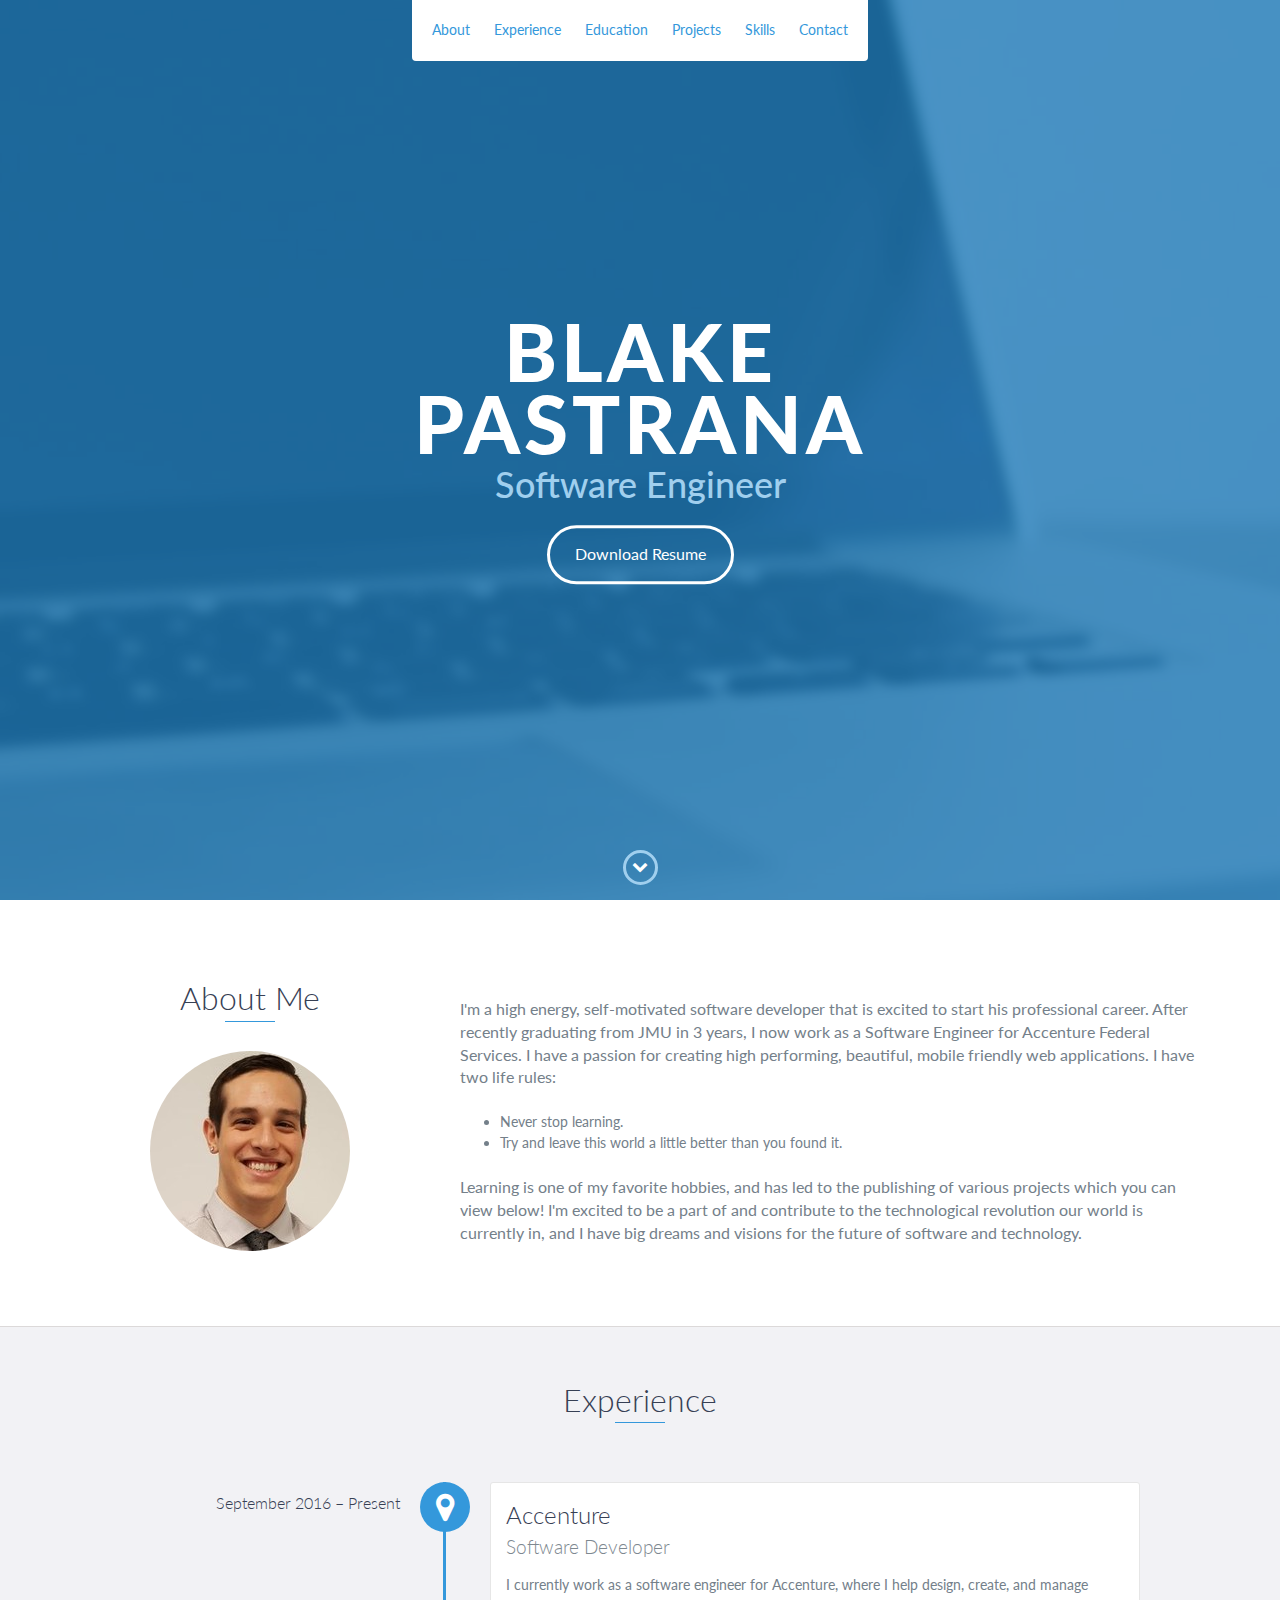
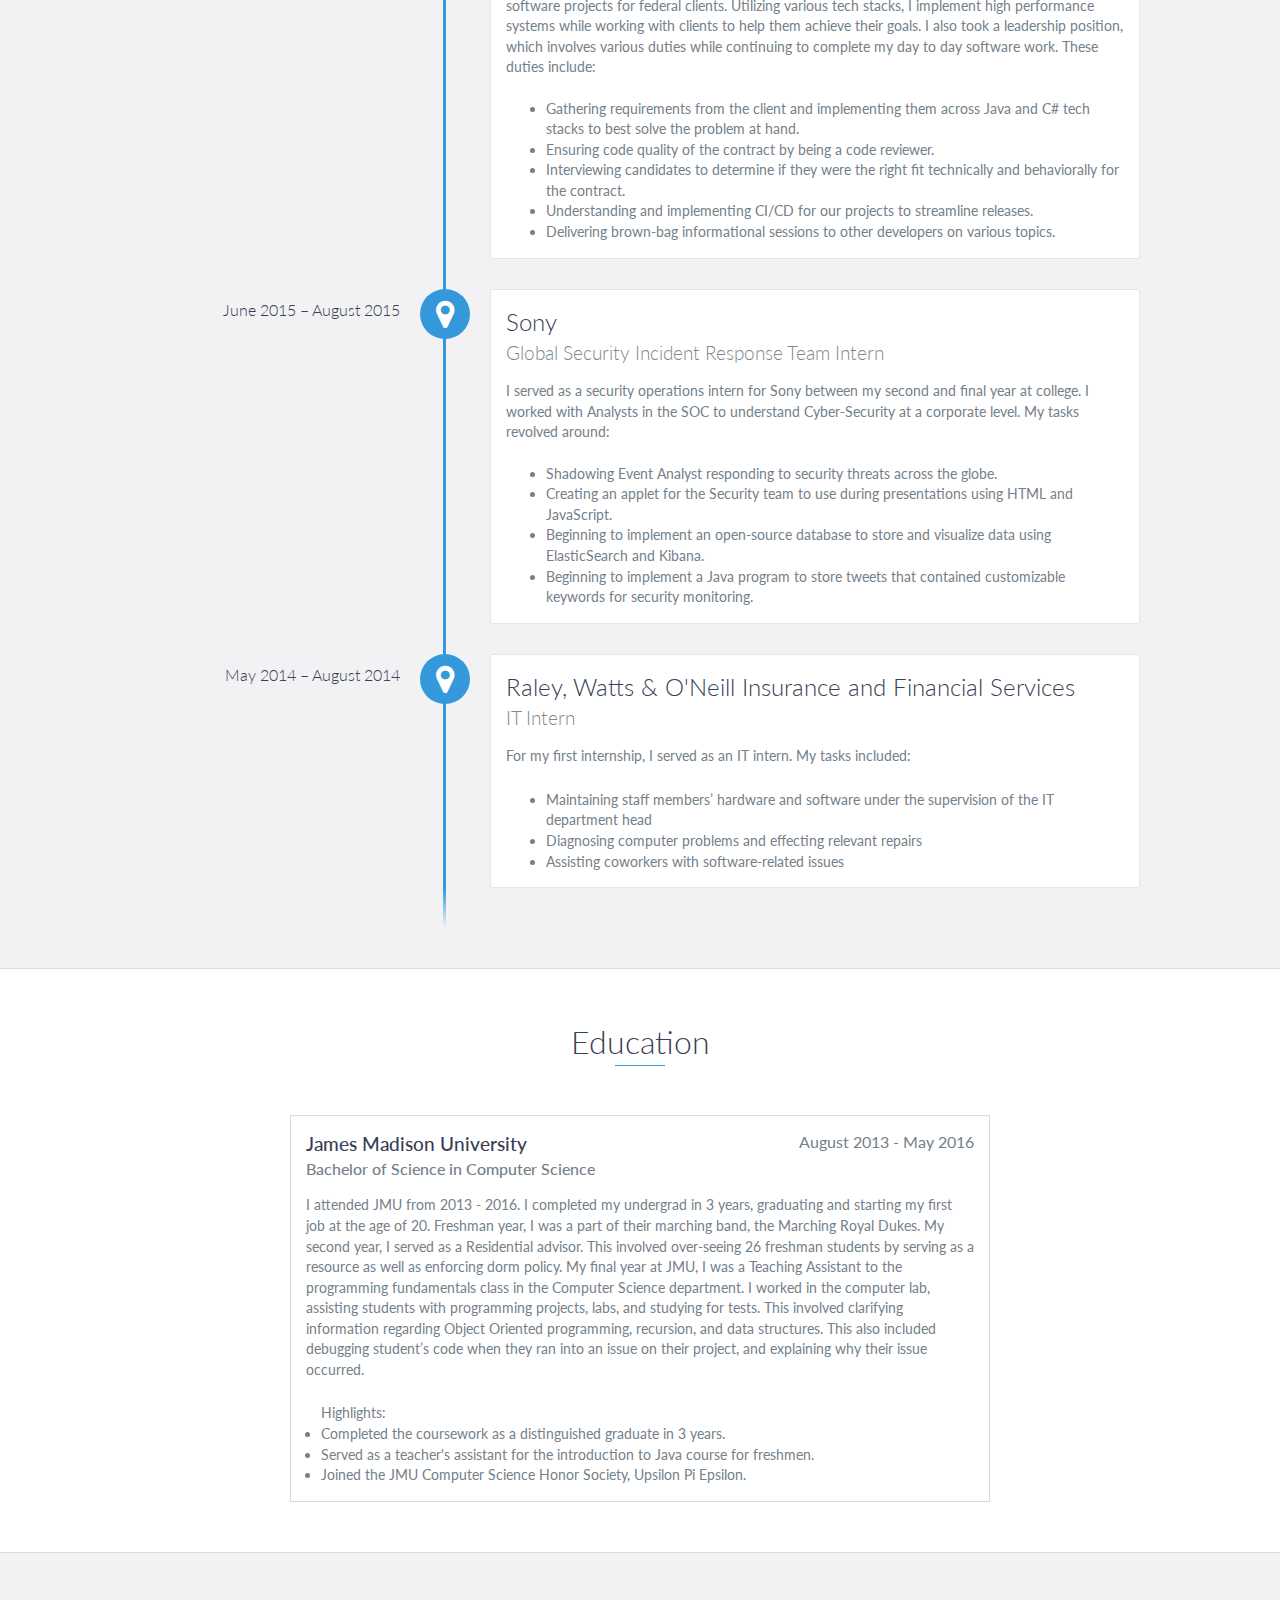
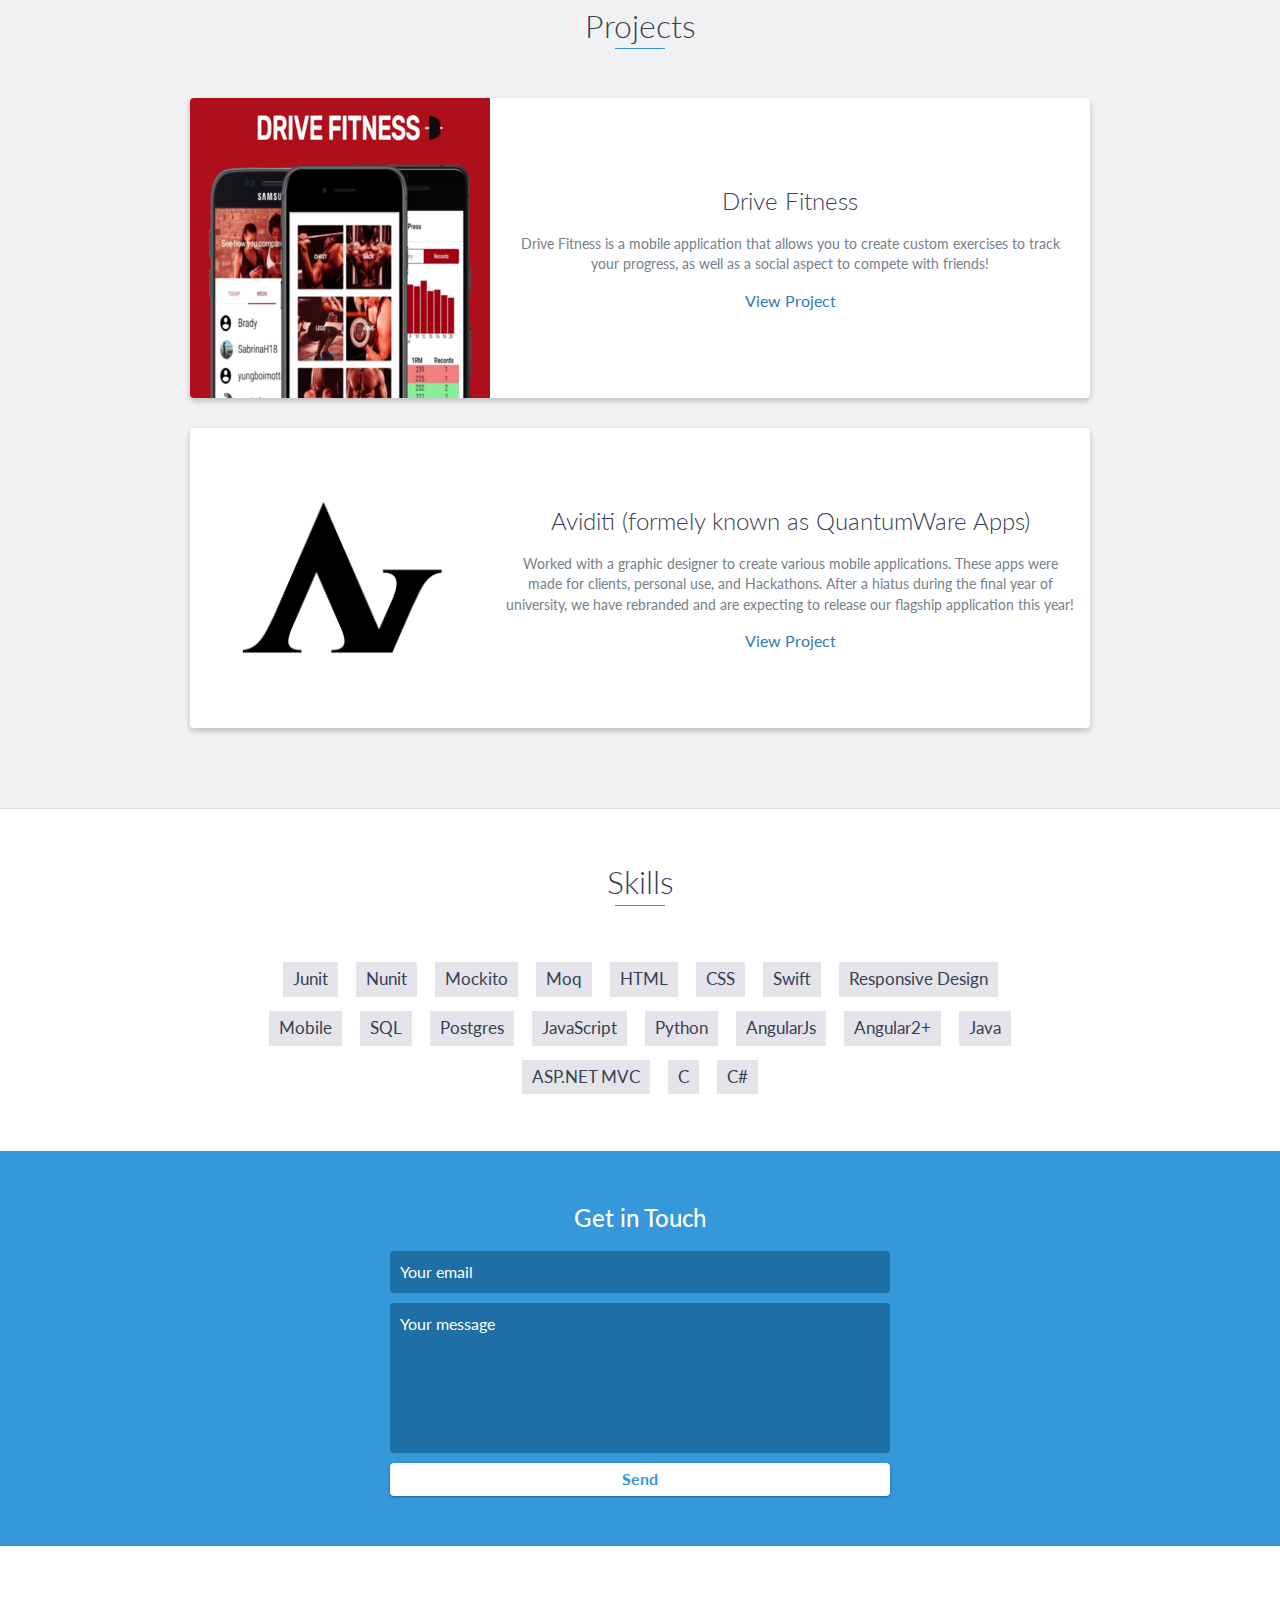
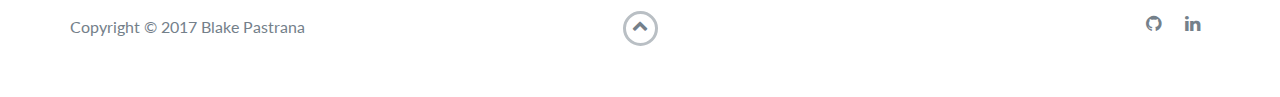
<file: index.html>
<!DOCTYPE html>
<html class="no-js" lang="en">

<head>
    <!-- Global site tag (gtag.js) - Google Analytics -->
    <script async src=""></script>
    <script>
        window.dataLayer = window.dataLayer || [];
        function gtag(){dataLayer.push(arguments);}
        gtag('js', new Date());
        gtag('config', 'UA-123994567-1');
    </script>

    <meta charset="utf-8">
    <meta http-equiv="X-UA-Compatible" content="IE=edge">
    <meta name="viewport" content="width=device-width, initial-scale=1">
    <title>Blake Pastrana</title>
    <link rel="shortcut icon" href="favicon.ico" type="image/x-icon">
    <link rel="icon" href="favicon.ico" type="image/x-icon">
    <link href="https://fonts.googleapis.com/css?family=Lato:300,400,700,900" rel="stylesheet">
    <link rel="stylesheet" href="libs/font-awesome/css/font-awesome.min.css">
    <link href="css/bootstrap.min.css" rel="stylesheet">
    <link href="css/styles.css" rel="stylesheet">
</head>

<body>
    <div id="mobile-menu-open" class="shadow-large">
        <i class="fa fa-bars" aria-hidden="true"></i>
    </div>
    <!-- End #mobile-menu-toggle -->
    <header>
        <div id="mobile-menu-close">
            <span>Close</span>
            <i class="fa fa-times" aria-hidden="true"></i>
        </div>
        <ul id="menu">
            <li>
                <a href="#about">About</a>
            </li>
            <li>
                <a href="#experience">Experience</a>
            </li>
            <li>
                <a href="#education">Education</a>
            </li>
            <li>
                <a href="#projects">Projects</a>
            </li>
            <li>
                <a href="#skills">Skills</a>
            </li>
            <li>
                <a href="#contact">Contact</a>
            </li>
        </ul>
    </header>
    <!-- End header -->

    <div id="lead">
        <div id="lead-content">
            <h1>Blake Pastrana</h1>
            <h2>Software Engineer</h2>
            <a href="Blake_Pastrana_Resume_2019.pdf" class="btn-rounded-white">Download Resume</a>
        </div>
        <!-- End #lead-content -->

        <div id="lead-overlay"></div>

        <div id="lead-down">
            <span>
                <i class="fa fa-chevron-down" aria-hidden="true"></i>
            </span>
        </div>
        <!-- End #lead-down -->
    </div>
    <!-- End #lead -->

    <div id="about">
        <div class="container">
            <div class="row">
                <div class="col-md-4">
                    <div class="row" style="text-align: center">
                        <h2 class="heading">About Me</h2>
                    </div>
                    <div class="row" style="text-align: center">
                        <img style="border-radius: 50%" src="images/profile_picture.jpeg" />
                    </div>  
                </div>
                <br>
                <div class="col-md-8">
                    <p>
                        I'm a high energy, self-motivated software developer that is excited to start his professional career. After recently graduating
                        from JMU in 3 years, I now work as a Software Engineer for Accenture Federal Services. I have a passion for creating high
                        performing, beautiful, mobile friendly web applications.
                        I have two life rules:
                    </p>
                        <br/>
                        <ul>
                            <li>Never stop learning.</li>
                            <li>Try and leave this world a little better than you
                                    found it.
                            </li>
                        </ul>  
                        <br />
                        <p>
                        Learning is one of my favorite hobbies, and has led to the publishing of various projects which you can view below!
                        I'm excited to be a part of and contribute to the technological revolution our world is currently
                        in, and I have big dreams and visions for the future of software and technology.
                    </p>
                </div>
            </div>
        </div>
    </div>
    <!-- End #about -->

    <div id="experience" class="background-alt">
        <h2 class="heading">Experience</h2>
        <div id="experience-timeline">
            <div data-date="September 2016 – Present">
                <h3>Accenture</h3>
                <h4>Software Developer</h4>
                <p>
                    I currently work as a software engineer for Accenture, where I help design, create, and manage software projects for federal clients.
                    Utilizing various tech stacks, I implement high performance systems while working with clients to help them achieve their goals.
                    I also took a leadership position, which involves various duties while continuing to complete my day to day software work. These duties include:
                    <br /> 
                    <br />
                    <ul>
                        <li>
                            Gathering requirements from the client and implementing them across Java and C# tech stacks to best solve the problem at hand.
                        </li>
                        <li>
                            Ensuring code quality of the contract by being a code reviewer.
                        </li>
                        <li>
                            Interviewing candidates to determine if they were the right fit technically and behaviorally for the contract.
                        </li>
                        <li>
                            Understanding and implementing CI/CD for our projects to streamline releases.
                        </li>
                        <li>
                            Delivering brown-bag informational sessions to other developers on various topics.
                        </li>
                    </ul>
                </p>
            </div>

            <div data-date="June 2015 – August 2015">
                <h3>Sony</h3>
                <h4>Global Security Incident Response Team Intern</h4>
                <p>
                    I served as a security operations intern for Sony between my second and final year at college. I worked with Analysts in
                    the SOC to understand Cyber-Security at a corporate level. My tasks revolved around:
                    <br />
                    <br />
                    <ul>
                        <li>
                            Shadowing Event Analyst responding to security threats across the globe.
                        </li>
                        <li>
                            Creating an applet for the Security team to use during presentations using HTML and JavaScript.
                        </li>
                        <li>
                            Beginning to implement an open-source database to store and visualize data using ElasticSearch and Kibana.
                        </li>
                        <li>
                            Beginning to implement a Java program to store tweets that contained customizable keywords for security monitoring.
                        </li>
                    </ul>
                </p>
            </div>

            <div data-date="May 2014 – August 2014">
                <h3>Raley, Watts & O'Neill Insurance and Financial Services</h3>
                <h4>IT Intern</h4>
                <p>For my first internship, I served as an IT intern. My tasks included:</p>
                <br />
                <ul>
                    <li>
                        Maintaining staff members’ hardware and software under the supervision of the IT department head
                    </li>
                    <li>
                        Diagnosing computer problems and effecting relevant repairs
                    </li>
                    <li>
                        Assisting coworkers with software-related issues
                    </li>
                </ul>
            </div>
        </div>
    </div>
    <!-- End #experience -->

    <div id="education">
        <h2 class="heading">Education</h2>
        <div class="education-block">
            <h3>James Madison University</h3>
            <span class="education-date">August 2013 - May 2016</span>
            <h4>Bachelor of Science in Computer Science</h4>
            <p>
                I attended JMU from 2013 - 2016. I completed my undergrad in 3 years, graduating and starting my first job at the age of
                20. Freshman year, I was a part of their marching band, the Marching Royal Dukes. My second year, I served
                as a Residential advisor. This involved over-seeing 26 freshman students by serving as a resource as well
                as enforcing dorm policy. My final year at JMU, I was a Teaching Assistant to the programming fundamentals
                class in the Computer Science department. I worked in the computer lab, assisting students with programming
                projects, labs, and studying for tests. This involved clarifying information regarding Object Oriented programming,
                recursion, and data structures. This also included debugging student’s code when they ran into an issue on
                their project, and explaining why their issue occurred.
            </p>
            <br />
            <p> &emsp; Highlights:</p>
            <ul>
                <li>
                    Completed the coursework as a distinguished graduate in 3 years.
                </li>
                <li>
                    Served as a teacher's assistant for the introduction to Java course for freshmen.
                </li>
                <li>
                    Joined the JMU Computer Science Honor Society, Upsilon Pi Epsilon.
                </li>
            </ul>
        </div>
        <!-- End .education-block -->
    </div>
    <!-- End #education -->

    <div id="projects" class="background-alt">
        <h2 class="heading">Projects</h2>
        <div class="container">
            <div class="row">
                <div class="project shadow-large">
                    <div class="project-image">
                        <img src="images/drive_screenshot.png" />
                    </div>
                    <!-- End .project-image -->
                    <div class="project-info">
                        <h3>Drive Fitness</h3>
                        <p>
                            Drive Fitness is a mobile application that allows you to create custom exercises to track your progress, as well as a social
                            aspect to compete with friends!
                        </p>
                        <a href="https://drivetruegains.com/">View Project</a>
                    </div>
                    <!-- End .project-info -->
                </div>
                <!-- End .project -->

                <div class="project shadow-large">
                    <div class="project-image">
                        <img style="width: 300px; height: 300px;" src="images/image.png" />
                    </div>
                    <!-- End .project-image -->
                    <div class="project-info">
                        <h3>Aviditi (formely known as QuantumWare Apps)</h3>
                        <p>
                            Worked with a graphic designer to create various mobile applications. These apps were made for clients, personal use, and Hackathons. 
                            After a hiatus during the final year of university, we have rebranded and are expecting to release our flagship application this year!
                        </p>
                        <a href="QWAppsPortfoliowtext.pdf">View Project</a>
                    </div>
                    <!-- End .project-info -->
                </div>
                <!-- End .project -->
            </div>
        </div>
    </div>
    <!-- End #projects -->

    <div id="skills">
        <h2 class="heading">Skills</h2>
        <ul>
            <li>Junit</li>
            <li>Nunit</li>
            <li>Mockito</li>
            <li>Moq</li>
            <li>HTML</li>
            <li>CSS</li>
            <li>Swift</li>
            <li>Responsive Design</li>
            <li>Mobile</li>
            <li>SQL</li>
            <li>Postgres</li>
            <li>JavaScript</li>
            <li>Python</li>
            <li>AngularJs</li>
            <li>Angular2+</li>
            <li>Java</li>
            <li>ASP.NET MVC</li>
            <li>C</li>
            <li>C#</li>
        </ul>
    </div>
    <!-- End #skills -->

    <div id="contact">
        <h2>Get in Touch</h2>
        <div id="contact-form">
            <form method="POST" action="https://formspree.io/bemabe95@gmail.com">
                <input type="hidden" name="_subject" value="Contact request from personal website" />
                <input type="email" name="_replyto" placeholder="Your email" required>
                <textarea name="message" placeholder="Your message" required></textarea>
                <button type="submit">Send</button>
            </form>
        </div>
        <!-- End #contact-form -->
    </div>
    <!-- End #contact -->

    <footer>
        <div class="container">
            <div class="row">
                <div class="col-sm-5 copyright">
                    <p>
                        Copyright &copy; 2017 Blake Pastrana
                    </p>
                </div>
                <div class="col-sm-2 top">
                    <span id="to-top">
                        <i class="fa fa-chevron-up" aria-hidden="true"></i>
                    </span>
                </div>
                <div class="col-sm-5 social">
                    <ul>
                        <li>
                            <a href="https://github.com/blakepastra" target="_blank">
                                <i class="fa fa-github" aria-hidden="true"></i>
                            </a>
                        </li>
                        <li>
                            <a href="https://www.linkedin.com/in/blake-pastrana-33122610a/" target="_blank">
                                <i class="fa fa-linkedin" aria-hidden="true"></i>
                            </a>
                        </li>
                    </ul>
                </div>
            </div>
        </div>
    </footer>
    <!-- End footer -->

    <script src="https://ajax.googleapis.com/ajax/libs/jquery/1.12.4/jquery.min.js"></script>
    <script src="js/scripts.min.js"></script>
</body>

</html>
</file>
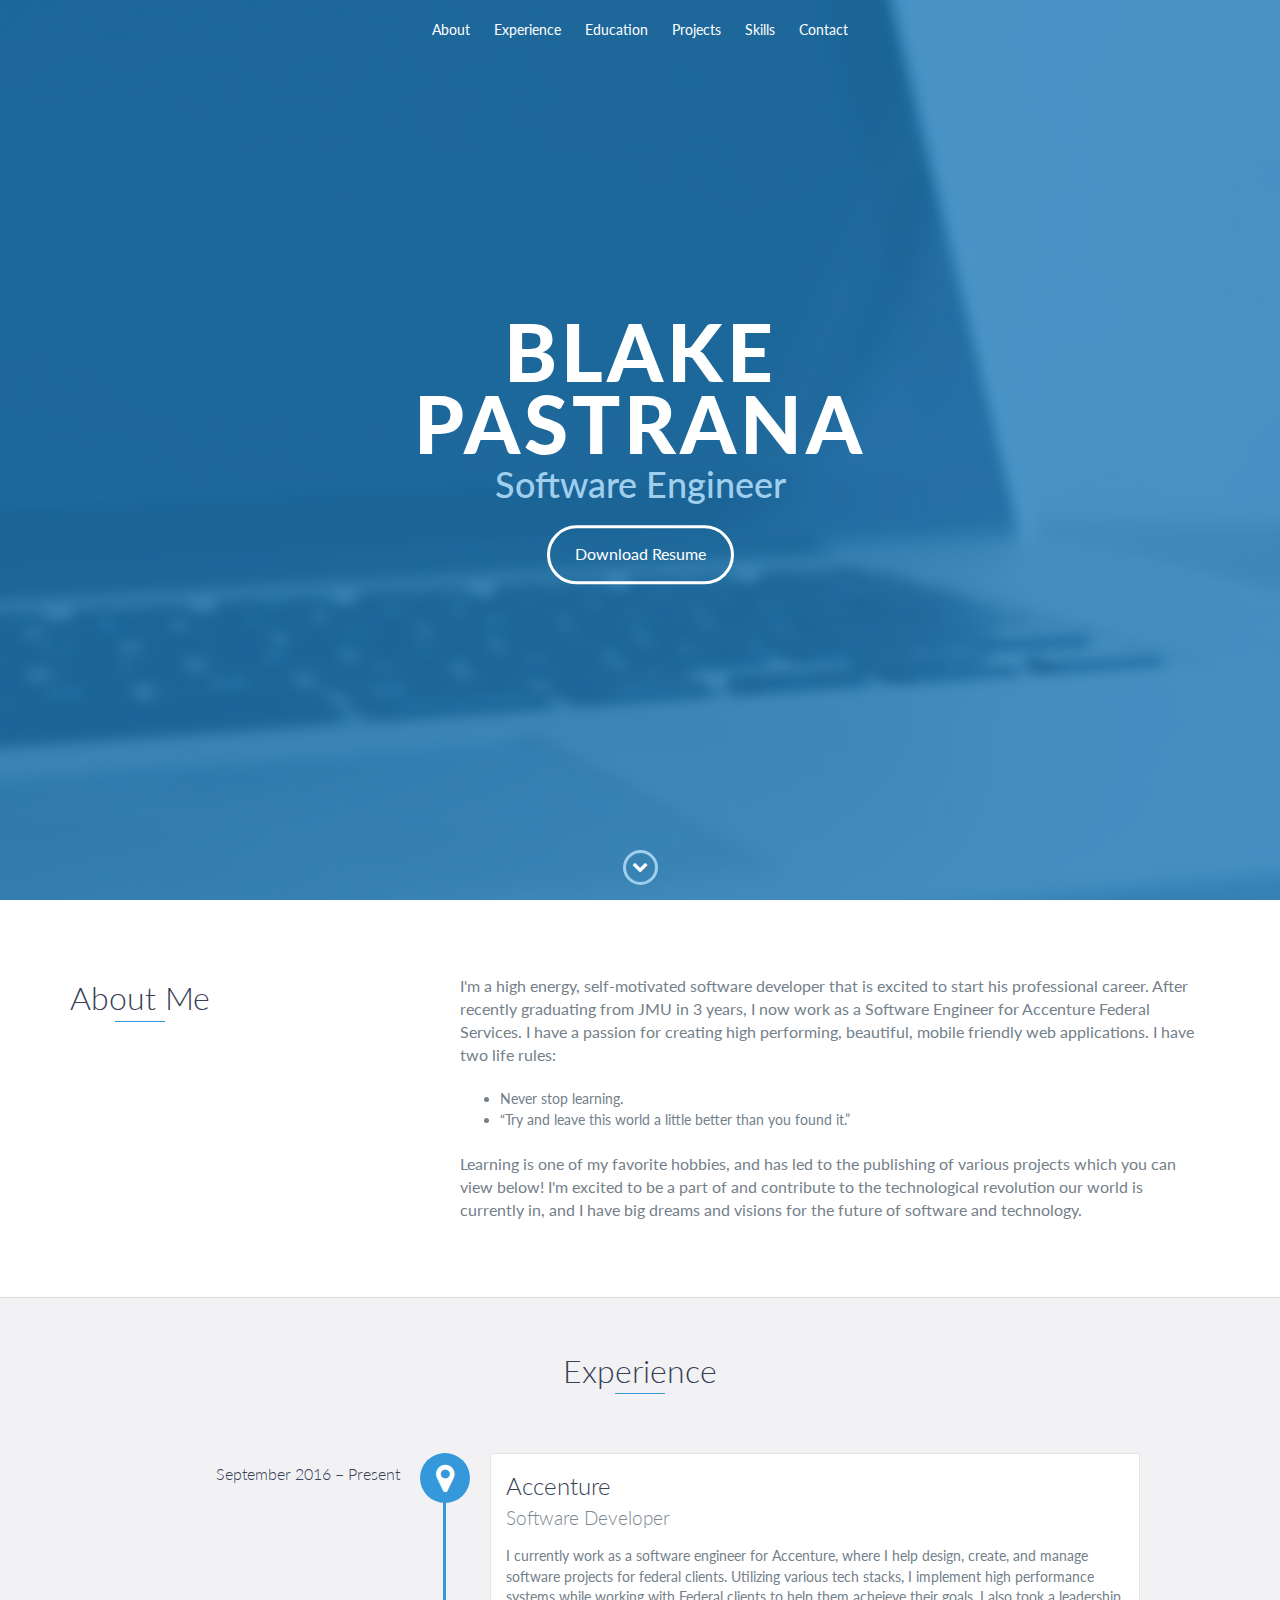
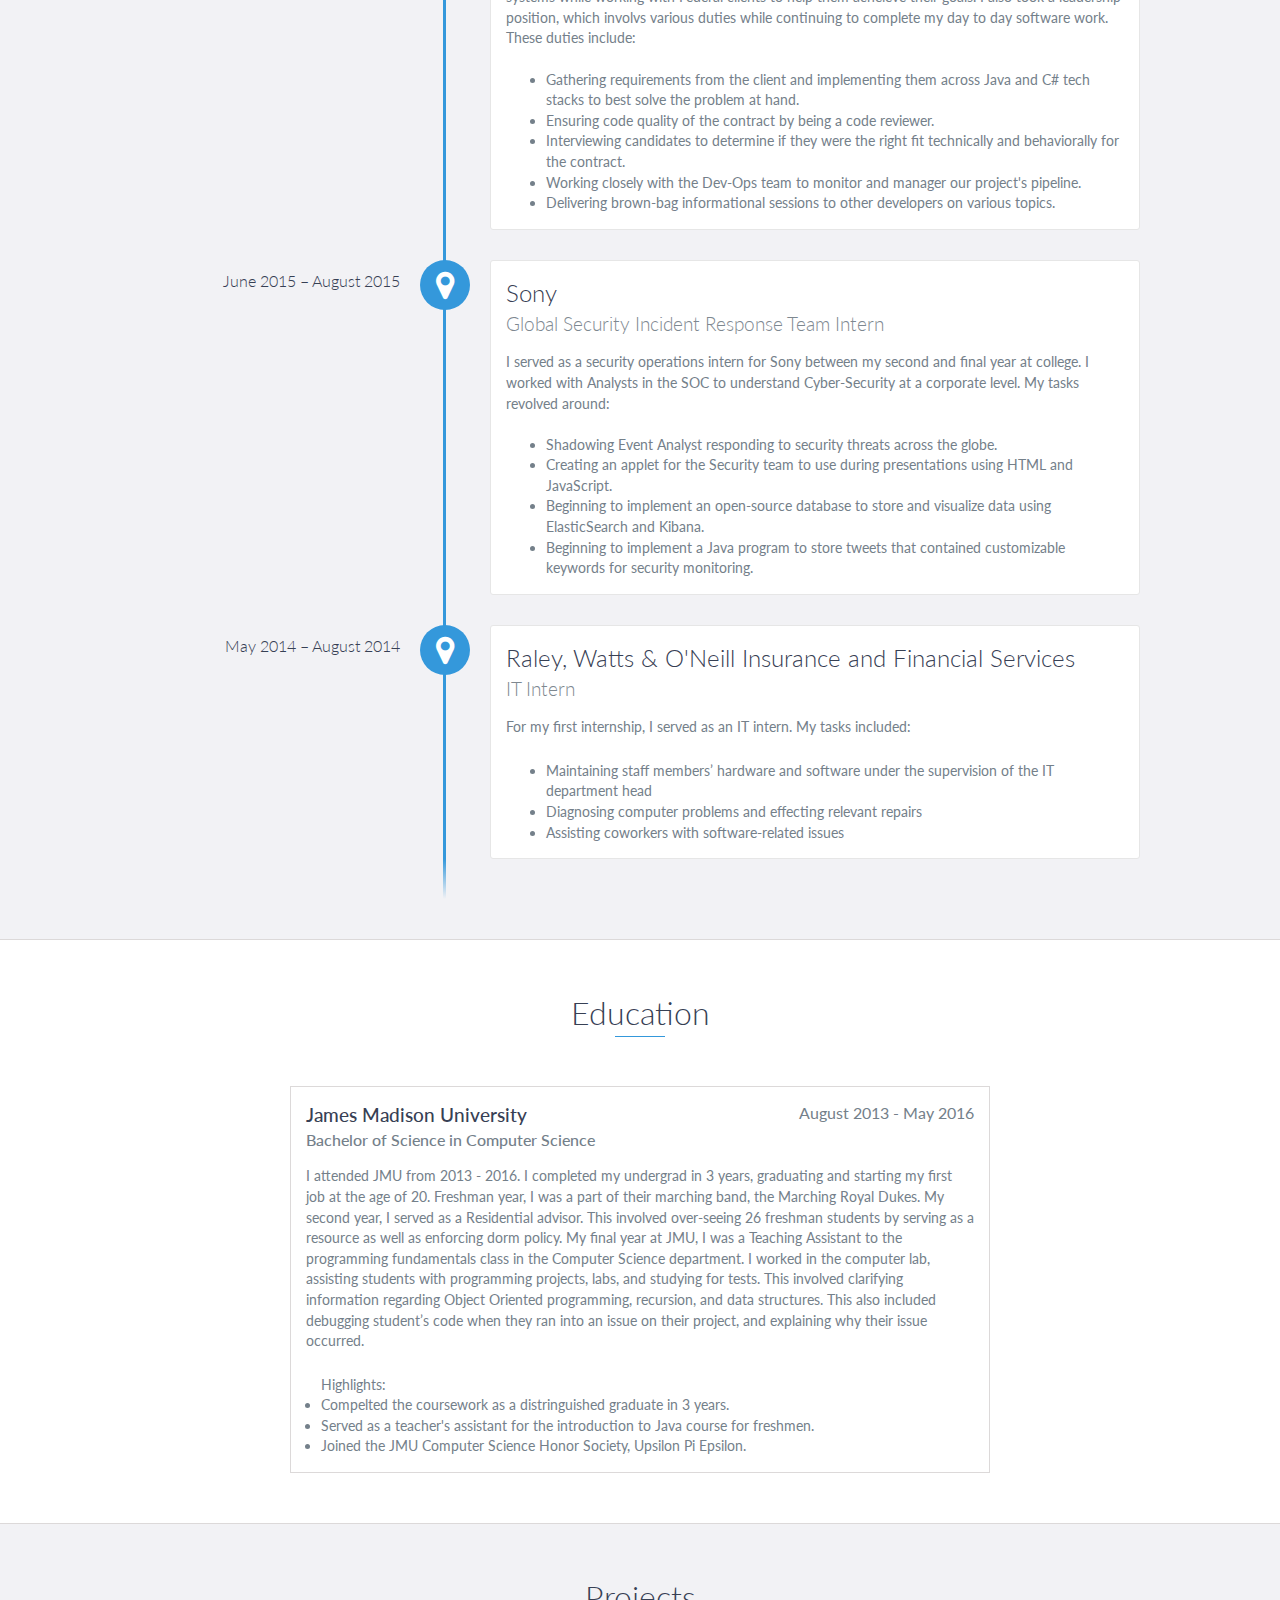
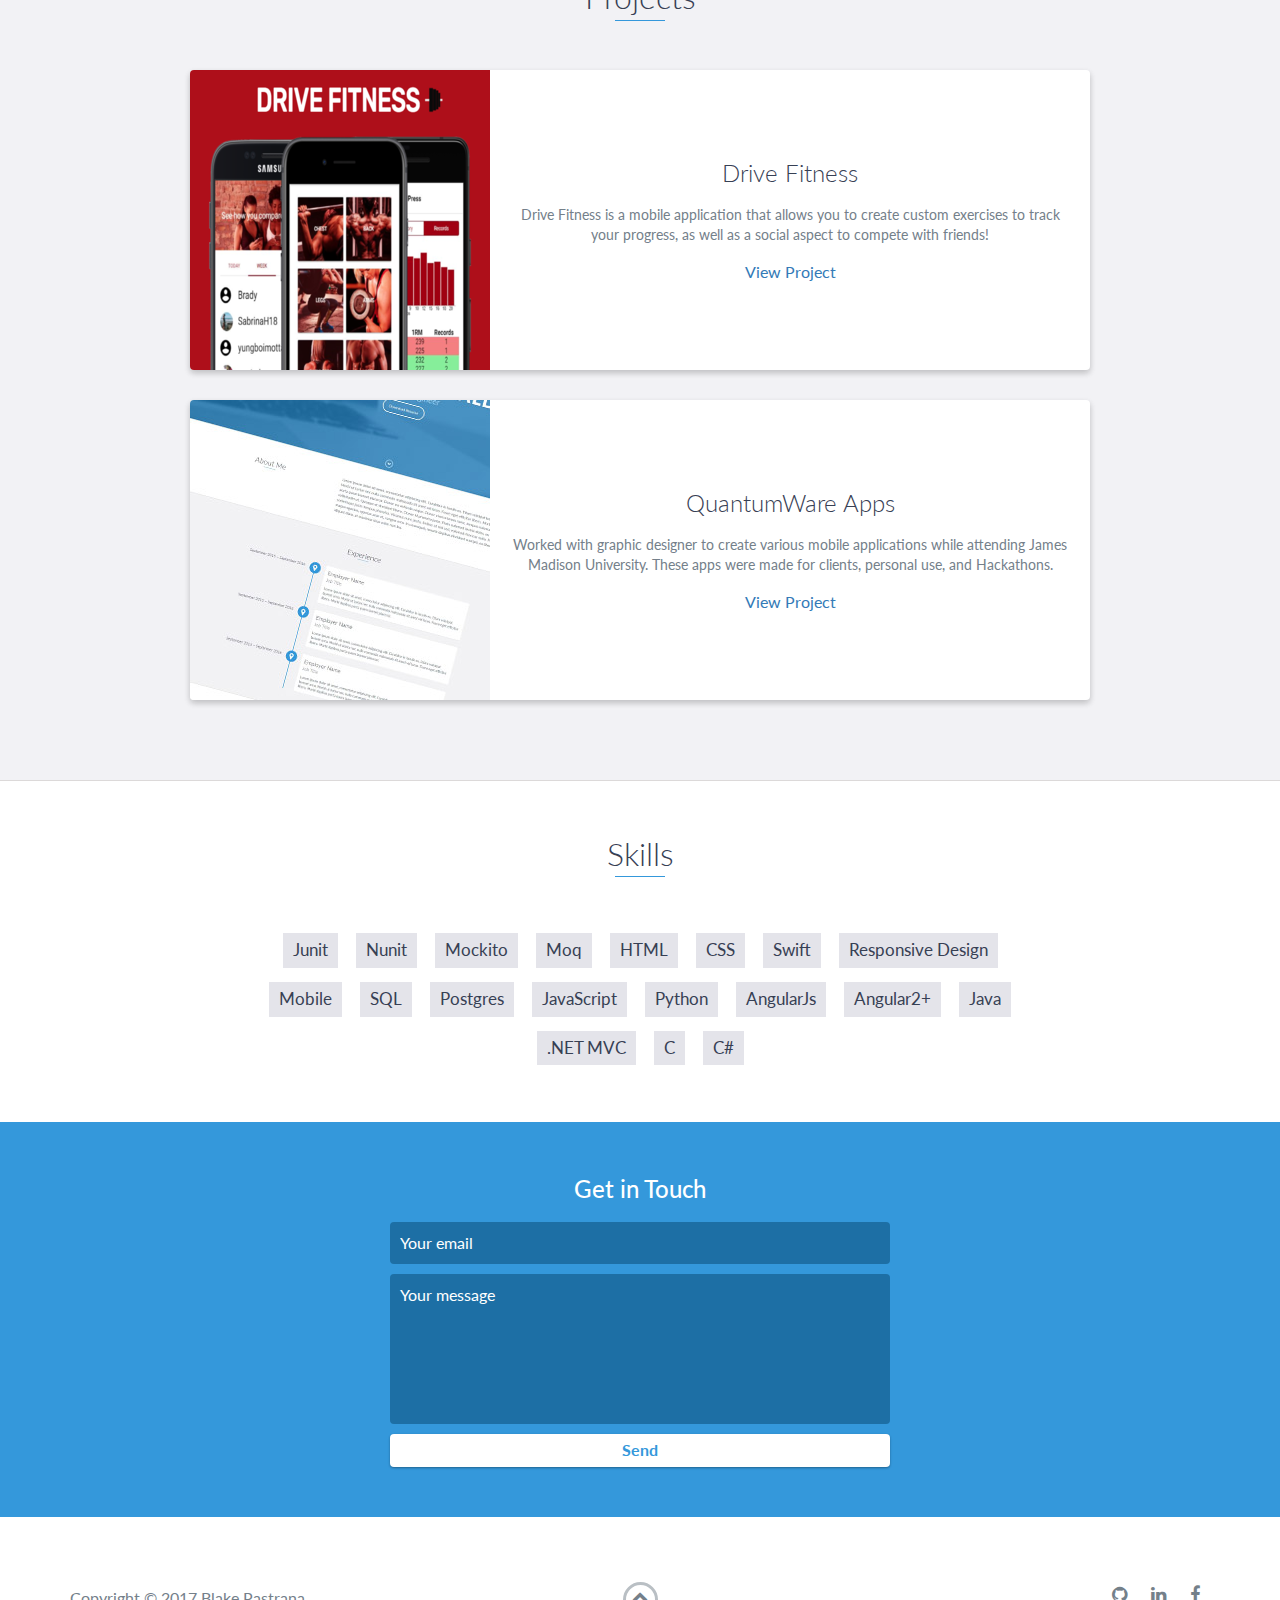
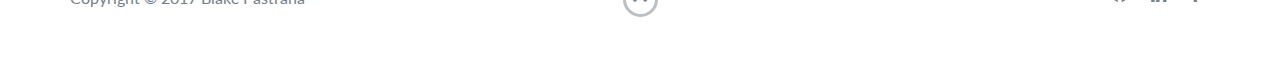
<file: public/index.html>
<!DOCTYPE html>
<html class="no-js" lang="en">

<head>
    <meta charset="utf-8">
    <meta http-equiv="X-UA-Compatible" content="IE=edge">
    <meta name="viewport" content="width=device-width, initial-scale=1">
    <title>Blake Pastrana</title>
    <link rel="shortcut icon" href="favicon.ico" type="image/x-icon">
    <link rel="icon" href="favicon.ico" type="image/x-icon">
    <link href="https://fonts.googleapis.com/css?family=Lato:300,400,700,900" rel="stylesheet">
    <link rel="stylesheet" href="libs/font-awesome/css/font-awesome.min.css">
    <link href="css/bootstrap.min.css" rel="stylesheet">
    <link href="css/styles.css" rel="stylesheet">
</head>

<body>
    <div id="mobile-menu-open" class="shadow-large">
        <i class="fa fa-bars" aria-hidden="true"></i>
    </div>
    <!-- End #mobile-menu-toggle -->
    <header>
        <div id="mobile-menu-close">
            <span>Close</span>
            <i class="fa fa-times" aria-hidden="true"></i>
        </div>
        <ul id="menu">
            <li>
                <a href="#about">About</a>
            </li>
            <li>
                <a href="#experience">Experience</a>
            </li>
            <li>
                <a href="#education">Education</a>
            </li>
            <li>
                <a href="#projects">Projects</a>
            </li>
            <li>
                <a href="#skills">Skills</a>
            </li>
            <li>
                <a href="#contact">Contact</a>
            </li>
        </ul>
    </header>
    <!-- End header -->

    <div id="lead">
        <div id="lead-content">
            <h1>Blake Pastrana</h1>
            <h2>Software Engineer</h2>
            <a href="Blake_Pastrana_Resume_2018.pdf" class="btn-rounded-white">Download Resume</a>
        </div>
        <!-- End #lead-content -->

        <div id="lead-overlay"></div>

        <div id="lead-down">
            <span>
                <i class="fa fa-chevron-down" aria-hidden="true"></i>
            </span>
        </div>
        <!-- End #lead-down -->
    </div>
    <!-- End #lead -->

    <div id="about">
        <div class="container">
            <div class="row">
                <div class="col-md-4">
                    <h2 class="heading">About Me</h2>
                </div>
                <div class="col-md-8">
                    <p>
                        I'm a high energy, self-motivated software developer that is excited to start his professional career. After recently graduating
                        from JMU in 3 years, I now work as a Software Engineer for Accenture Federal Services. I have a passion for creating high
                        performing, beautiful, mobile friendly web applications.
                        I have two life rules:
                    </p>
                        <br/>
                        <ul>
                            <li>Never stop learning.</li>
                            <li>“Try and leave this world a little better than you
                                    found it.”
                            </li>
                        </ul>  
                        <br />
                        <p>
                        Learning is one of my favorite hobbies, and has led to the publishing of various projects which you can view below!
                        I'm excited to be a part of and contribute to the technological revolution our world is currently
                        in, and I have big dreams and visions for the future of software and technology.
                    </p>
                </div>
            </div>
        </div>
    </div>
    <!-- End #about -->

    <div id="experience" class="background-alt">
        <h2 class="heading">Experience</h2>
        <div id="experience-timeline">
            <div data-date="September 2016 – Present">
                <h3>Accenture</h3>
                <h4>Software Developer</h4>
                <p>
                    I currently work as a software engineer for Accenture, where I help design, create, and manage software projects for federal clients.
                    Utilizing various tech stacks, I implement high performance systems while working with Federal clients to help them acheieve their goals.
                    I also took a leadership position, which involvs various duties while continuing to complete my day to day software work. These duties include:
                    <br /> 
                    <br />
                    <ul>
                        <li>
                            Gathering requirements from the client and implementing them across Java and C# tech stacks to best solve the problem at hand.
                        </li>
                        <li>
                            Ensuring code quality of the contract by being a code reviewer.
                        </li>
                        <li>
                            Interviewing candidates to determine if they were the right fit technically and behaviorally for the contract.
                        </li>
                        <li>
                            Working closely with the Dev-Ops team to monitor and manager our project's pipeline.
                        </li>
                        <li>
                            Delivering brown-bag informational sessions to other developers on various topics.
                        </li>
                    </ul>
                </p>
            </div>

            <div data-date="June 2015 – August 2015">
                <h3>Sony</h3>
                <h4>Global Security Incident Response Team Intern</h4>
                <p>
                    I served as a security operations intern for Sony between my second and final year at college. I worked with Analysts in
                    the SOC to understand Cyber-Security at a corporate level. My tasks revolved around:
                    <br />
                    <br />
                    <ul>
                        <li>
                            Shadowing Event Analyst responding to security threats across the globe.
                        </li>
                        <li>
                            Creating an applet for the Security team to use during presentations using HTML and JavaScript.
                        </li>
                        <li>
                            Beginning to implement an open-source database to store and visualize data using ElasticSearch and Kibana.
                        </li>
                        <li>
                            Beginning to implement a Java program to store tweets that contained customizable keywords for security monitoring.
                        </li>
                    </ul>
                </p>
            </div>

            <div data-date="May 2014 – August 2014">
                <h3>Raley, Watts & O'Neill Insurance and Financial Services</h3>
                <h4>IT Intern</h4>
                <p>For my first internship, I served as an IT intern. My tasks included:</p>
                <br />
                <ul>
                    <li>
                        Maintaining staff members’ hardware and software under the supervision of the IT department head
                    </li>
                    <li>
                        Diagnosing computer problems and effecting relevant repairs
                    </li>
                    <li>
                        Assisting coworkers with software-related issues
                    </li>
                </ul>
            </div>
        </div>
    </div>
    <!-- End #experience -->

    <div id="education">
        <h2 class="heading">Education</h2>
        <div class="education-block">
            <h3>James Madison University</h3>
            <span class="education-date">August 2013 - May 2016</span>
            <h4>Bachelor of Science in Computer Science</h4>
            <p>
                I attended JMU from 2013 - 2016. I completed my undergrad in 3 years, graduating and starting my first job at the age of
                20. Freshman year, I was a part of their marching band, the Marching Royal Dukes. My second year, I served
                as a Residential advisor. This involved over-seeing 26 freshman students by serving as a resource as well
                as enforcing dorm policy. My final year at JMU, I was a Teaching Assistant to the programming fundamentals
                class in the Computer Science department. I worked in the computer lab, assisting students with programming
                projects, labs, and studying for tests. This involved clarifying information regarding Object Oriented programming,
                recursion, and data structures. This also included debugging student’s code when they ran into an issue on
                their project, and explaining why their issue occurred.
            </p>
            <br />
            <p> &emsp; Highlights:</p>
            <ul>
                <li>
                    Compelted the coursework as a distringuished graduate in 3 years.
                </li>
                <li>
                    Served as a teacher's assistant for the introduction to Java course for freshmen.
                </li>
                <li>
                    Joined the JMU Computer Science Honor Society, Upsilon Pi Epsilon.
                </li>
            </ul>
        </div>
        <!-- End .education-block -->
    </div>
    <!-- End #education -->

    <div id="projects" class="background-alt">
        <h2 class="heading">Projects</h2>
        <div class="container">
            <div class="row">
                <div class="project shadow-large">
                    <div class="project-image">
                        <img src="images/drive_screenshot.png" />
                    </div>
                    <!-- End .project-image -->
                    <div class="project-info">
                        <h3>Drive Fitness</h3>
                        <p>
                            Drive Fitness is a mobile application that allows you to create custom exercises to track your progress, as well as a social
                            aspect to compete with friends!
                        </p>
                        <a href="https://drivetruegains.com/">View Project</a>
                    </div>
                    <!-- End .project-info -->
                </div>
                <!-- End .project -->

                <div class="project shadow-large">
                    <div class="project-image">
                        <img src="images/project.jpg" />
                    </div>
                    <!-- End .project-image -->
                    <div class="project-info">
                        <h3>QuantumWare Apps</h3>
                        <p>
                            Worked with graphic designer to create various mobile applications while attending James Madison University. These apps were made for clients, personal use, and Hackathons.
                        </p>
                        <a href="QWAppsPortfoliowtext.pdf">View Project</a>
                    </div>
                    <!-- End .project-info -->
                </div>
                <!-- End .project -->
            </div>
        </div>
    </div>
    <!-- End #projects -->

    <div id="skills">
        <h2 class="heading">Skills</h2>
        <ul>
            <li>Junit</li>
            <li>Nunit</li>
            <li>Mockito</li>
            <li>Moq</li>
            <li>HTML</li>
            <li>CSS</li>
            <li>Swift</li>
            <li>Responsive Design</li>
            <li>Mobile</li>
            <li>SQL</li>
            <li>Postgres</li>
            <li>JavaScript</li>
            <li>Python</li>
            <li>AngularJs</li>
            <li>Angular2+</li>
            <li>Java</li>
            <li>.NET MVC</li>
            <li>C</li>
            <li>C#</li>
        </ul>
    </div>
    <!-- End #skills -->

    <div id="contact">
        <h2>Get in Touch</h2>
        <div id="contact-form">
            <form method="POST" action="https://formspree.io/bemabe95@gmail.com">
                <input type="hidden" name="_subject" value="Contact request from personal website" />
                <input type="email" name="_replyto" placeholder="Your email" required>
                <textarea name="message" placeholder="Your message" required></textarea>
                <button type="submit">Send</button>
            </form>
        </div>
        <!-- End #contact-form -->
    </div>
    <!-- End #contact -->

    <footer>
        <div class="container">
            <div class="row">
                <div class="col-sm-5 copyright">
                    <p>
                        Copyright &copy; 2017 Blake Pastrana
                    </p>
                </div>
                <div class="col-sm-2 top">
                    <span id="to-top">
                        <i class="fa fa-chevron-up" aria-hidden="true"></i>
                    </span>
                </div>
                <div class="col-sm-5 social">
                    <ul>
                        <li>
                            <a href="https://github.com/blakepastra" target="_blank">
                                <i class="fa fa-github" aria-hidden="true"></i>
                            </a>
                        </li>
                        <li>
                            <a href="https://www.linkedin.com/in/blake-pastrana-33122610a/" target="_blank">
                                <i class="fa fa-linkedin" aria-hidden="true"></i>
                            </a>
                        </li>
                        <li>
                            <a href="https://www.facebook.com/blake.mabe?ref=bookmarks" target="_blank">
                                <i class="fa fa-facebook" aria-hidden="true"></i>
                            </a>
                        </li>
                    </ul>
                </div>
            </div>
        </div>
    </footer>
    <!-- End footer -->

    <script src="https://ajax.googleapis.com/ajax/libs/jquery/1.12.4/jquery.min.js"></script>
    <script src="js/scripts.min.js"></script>
</body>

</html>
</file>
<file: css/styles.css>
/*!
    Title: Dev Portfolio Template
    Version: 1.2.1
    Last Change: 08/28/2017
    Author: Ryan Fitzgerald
    Repo: https://github.com/RyanFitzgerald/devportfolio-template
    Issues: https://github.com/RyanFitzgerald/devportfolio-template/issues

    Description: This file contains all the styles associated with the page
    that don't come from third party libraries. This file gets compiled using
    Gulp and send to the /css folder which is then loaded on the page.
*/body{font-family:'Lato', sans-serif;font-size:16px}body.active{overflow:hidden;z-index:-1}.no-js #experience-timeline>div{background:#fff;padding:10px;margin-bottom:10px;border:1px solid #dcd9d9}.no-js #experience-timeline>div h3{font-size:1.5em;font-weight:300;color:#374054;display:inline-block;margin:0}.no-js #experience-timeline>div h4{font-size:1.2em;font-weight:300;color:#7e8890;margin:0 0 15px 0}.no-js #experience-timeline>div p{color:#74808a;font-size:0.9em;margin:0}.no-js #experience-timeline:before,.no-js #experience-timeline:after{content:none}@keyframes dropHeader{0%{transform:translateY(-100%)}100%{transform:translateY(0)}}header{position:absolute;top:0;left:0;right:0;text-align:center;z-index:10;animation-name:dropHeader;animation-iteration-count:1;animation-timing-function:ease;animation-duration:0.75s}header ul{display:inline-block;background:#fff;text-align:center;padding:10px;margin:0;border-bottom-right-radius:4px;border-bottom-left-radius:4px}header li{display:inline-block}header a{display:block;color:#3498db;padding:10px}header a:hover{color:#217dbb;text-decoration:none;background:#eee;border-radius:4px}header a:focus{color:#3498db;text-decoration:none}header.active{display:block}header.sticky{position:fixed;z-index:999}#menu.active{display:block}#mobile-menu-open{display:none;cursor:pointer;position:fixed;right:15px;top:10px;color:#3498db;font-size:1.5em;z-index:20;padding:0 7px;border-radius:4px;background:#fff}#mobile-menu-close{display:none;text-align:right;width:100%;background:#fff;font-size:1.5em;padding-right:15px;padding-top:10px;cursor:pointer;color:#3498db}#mobile-menu-close span{font-size:0.5em;text-transform:uppercase}#mobile-menu-close i{vertical-align:middle}footer{padding:50px 0}.copyright{padding-top:20px}.copyright p{margin:0;color:#74808a}.top{text-align:center}.top span{cursor:pointer;display:block;margin:15px auto 0 auto;width:35px;height:35px;border-radius:50%;border:3px solid #b9bfc4;text-align:center}.top i{color:#74808a}.social{text-align:right}.social ul{margin:5px 0 0 0;padding:0}.social li{display:inline-block;font-size:1.25em;list-style:none}.social a{display:block;color:#74808a;padding:10px}.social a:hover{color:#3498db}.btn-rounded-white{display:inline-block;color:#fff;padding:15px 25px;border:3px solid #fff;border-radius:30px;transition:.5s ease all}.btn-rounded-white:hover{color:#3498db;background:#fff;text-decoration:none}.shadow{box-shadow:0 1px 3px rgba(0,0,0,0.12),0 1px 2px rgba(0,0,0,0.24)}.shadow-large{box-shadow:0 3px 6px rgba(0,0,0,0.08),0 3px 6px rgba(0,0,0,0.15)}.heading{position:relative;display:inline-block;font-size:2em;font-weight:300;margin:0 0 30px 0}.heading:after{position:absolute;content:'';top:100%;height:1px;width:50px;left:0;right:0;margin:0 auto;background:#3498db}.background-alt{background:#f2f2f5}#lead{position:relative;height:100vh;min-height:500px;max-height:1080px;background:url(../images/lead-bg.jpg);background-size:cover;padding:15px;overflow:hidden}#lead-content{position:absolute;z-index:10;top:50%;left:50%;transform:translate(-50%, -50%);text-align:center}#lead-content h1,#lead-content h2{margin:0}#lead-content h1{color:#fff;font-weight:900;font-size:5em;text-transform:uppercase;letter-spacing:0.05em;line-height:0.9em}#lead-content h2{color:#a0cfee;font-weight:500;font-size:2.25em;margin-bottom:15px}#lead-overlay{position:absolute;height:100%;width:100%;top:0;right:0;bottom:0;left:0;background:rgba(33,125,187,0.8);z-index:1}#lead-down{position:absolute;left:0;right:0;width:100%;text-align:center;z-index:10;bottom:15px;color:#fff}#lead-down span{cursor:pointer;display:block;margin:0 auto;width:35px;height:35px;border-radius:50%;border:3px solid #a0cfee;text-align:center}#lead-down i{animation:pulsate 1.5s ease;animation-iteration-count:infinite;padding-top:5px}@keyframes pulsate{0%{transform:scale(1, 1)}50%{transform:scale(1.2, 1.2)}100%{transform:scale(1, 1)}}#about{padding:75px 15px;border-bottom:1px solid #dcd9d9}#about h2{color:#374054}#about p{color:#74808a;margin:0}#experience{padding:50px 15px;text-align:center;border-bottom:1px solid #dcd9d9}#experience h2{color:#374054}#experience-timeline{margin:30px auto 0 auto;position:relative;max-width:1000px}#experience-timeline:before{position:absolute;content:'';top:0;bottom:0;left:303px;right:auto;height:100%;width:3px;background:#3498db;z-index:0}#experience-timeline:after{position:absolute;content:'';width:3px;height:40px;background:#3498db;background:linear-gradient(to bottom, #3498db, rgba(52,152,219,0));top:100%;left:303px}.vtimeline-content{margin-left:350px;background:#fff;border:1px solid #e6e6e6;padding:15px;border-radius:3px;text-align:left}.vtimeline-content h3{font-size:1.5em;font-weight:300;color:#374054;display:inline-block;margin:0}.vtimeline-content h4{font-size:1.2em;font-weight:300;color:#7e8890;margin:0 0 15px 0}.vtimeline-content p{color:#74808a;font-size:0.9em;margin:0}.vtimeline-point{position:relative;display:block;vertical-align:top;margin-bottom:30px}.vtimeline-icon{position:relative;color:#fff;width:50px;height:50px;background:#3498db;border-radius:50%;float:left;z-index:99;margin-left:280px}.vtimeline-icon i{display:block;font-size:2em;margin-top:10px}.vtimeline-date{width:260px;text-align:right;position:absolute;left:0;top:10px;font-weight:300;color:#374054}#education{padding:50px 15px 20px 15px;border-bottom:1px solid #dcd9d9;text-align:center}#education h2{color:#374054;margin-bottom:50px}.education-block{max-width:700px;margin:0 auto 30px auto;padding:15px;border:1px solid #dcd9d9;text-align:left}.education-block h3{font-weight:500;float:left;margin:0;color:#374054}.education-block span{color:#74808a;float:right}.education-block h4{color:#74808a;clear:both;font-weight:500;margin:0 0 15px 0}.education-block p,.education-block ul{margin:0;color:#74808a;font-size:0.9em}.education-block ul{padding:0 0 0 15px}#projects{padding:50px 15px;border-bottom:1px solid #dcd9d9;text-align:center}#projects h2{color:#374054;margin-bottom:50px}.project{position:relative;max-width:900px;margin:0 auto 30px auto;overflow:hidden;background:#fff;border-radius:4px}.project-image{float:left}.project-info{position:absolute;top:50%;transform:translateY(-50%);margin-left:300px;padding:15px}.project-info h3{font-size:1.5em;font-weight:300;color:#374054;margin:0 0 15px 0}.project-info p{color:#74808a;margin:0 0 15px 0;font-size:0.9em}.no-image .project-info{position:relative;margin:0;padding:30px 15px;transform:none}#more-projects{display:none}#skills{padding:50px 15px;text-align:center}#skills h2{color:#374054;margin-bottom:50px}#skills ul{display:block;margin:0 auto;padding:0;max-width:800px}#skills li{display:inline-block;margin:7px;padding:5px 10px;color:#374054;background:#e4e4ea;list-style:none;cursor:default;font-size:1.2em}#contact{padding:50px 15px;background:#3498db;text-align:center}#contact h2{margin:0 0 15px 0;color:#fff;font-weight:500}#contact-form{max-width:500px;margin:0 auto}#contact-form input,#contact-form textarea{display:block;width:100%;padding:10px;border-radius:4px;border:none;margin-bottom:10px;background:#1d6fa5;color:#fff;transition:.5s ease all}#contact-form input::-webkit-input-placeholder,#contact-form textarea::-webkit-input-placeholder{color:#fff}#contact-form input:-moz-placeholder,#contact-form textarea:-moz-placeholder{color:#fff;opacity:1}#contact-form input::-moz-placeholder,#contact-form textarea::-moz-placeholder{color:#fff;opacity:1}#contact-form input:-ms-input-placeholder,#contact-form textarea:-ms-input-placeholder{color:#fff}#contact-form input:focus,#contact-form textarea:focus{outline:none;background:#16527a}#contact-form textarea{height:150px;resize:none}#contact-form button{display:block;width:100%;background:#fff;border-radius:4px;padding:5px 10px;border:none;color:#3498db;font-weight:700;box-shadow:0 1px 3px rgba(0,0,0,0.12),0 1px 2px rgba(0,0,0,0.24);transition:.5s ease all}#contact-form button:hover{box-shadow:0 10px 20px rgba(0,0,0,0.19),0 6px 6px rgba(0,0,0,0.23)}.optional-section{padding:50px 15px;text-align:center;border-top:1px solid #dcd9d9}.optional-section h2{color:#374054}.optional-section-block{max-width:700px;margin:0 auto 30px auto;padding:15px;border:1px solid #dcd9d9;background:#fff;text-align:left}.optional-section-block h3{font-weight:500;margin:0 0 15px 0;color:#374054}.optional-section-block h4{color:#74808a;clear:both;font-weight:500;margin:0 0 15px 0}.optional-section-block p,.optional-section-block ul{margin:0 0 15px 0;color:#74808a;font-size:0.9em}.optional-section-block ul{padding:0 0 0 15px}@media only screen and (max-width: 750px){#experience-timeline:before,#experience-timeline:after{left:23px}.vtimeline-date{width:auto;text-align:left;position:relative;margin-bottom:15px;display:block;margin-left:70px}.vtimeline-icon{margin-left:0}.vtimeline-content{margin-left:70px}}@media only screen and (max-width: 992px){#lead{height:auto;min-height:auto;max-height:auto;padding:100px 15px}#lead-content{position:relative;transform:none;left:auto;top:auto}#lead-content h1{font-size:3em}#lead-content h2{font-size:1.75em}#about{text-align:center}#about p{text-align:left}}@media only screen and (max-width: 768px){header{position:fixed;display:none;z-index:999;animation:none;bottom:0;height:100%}#mobile-menu-open,#mobile-menu-close{display:block}#menu{height:100%;overflow-y:auto;box-shadow:none;border-radius:0;width:100%}#menu li{display:block;margin-bottom:10px}#lead-content h1{font-size:2em}#lead-content h2{font-size:1.3em}#lead-content a{padding:10px 20px}#lead-down{display:none}.education-block h3,.education-block span{float:none}.project-image{display:none}.project-info{position:relative;margin:0;padding:30px 15px;top:auto;transform:none}footer{text-align:center}.social{text-align:center}}@media only screen and (max-width: 480px){#lead-content h1{font-size:1.5em}#lead-content h2{font-size:1em}#lead-content a{font-size:0.9em;padding:5px 10px}}


.vtimeline-block ul, ul{
    margin:0;
    color:#74808a;
    font-size:0.9em;
}
</file>
<file: public/css/styles.css>
/*!
    Title: Dev Portfolio Template
    Version: 1.2.1
    Last Change: 08/28/2017
    Author: Ryan Fitzgerald
    Repo: https://github.com/RyanFitzgerald/devportfolio-template
    Issues: https://github.com/RyanFitzgerald/devportfolio-template/issues

    Description: This file contains all the styles associated with the page
    that don't come from third party libraries. This file gets compiled using
    Gulp and send to the /css folder which is then loaded on the page.
*/body{font-family:'Lato', sans-serif;font-size:16px}body.active{overflow:hidden;z-index:-1}.no-js #experience-timeline>div{background:#fff;padding:10px;margin-bottom:10px;border:1px solid #dcd9d9}.no-js #experience-timeline>div h3{font-size:1.5em;font-weight:300;color:#374054;display:inline-block;margin:0}.no-js #experience-timeline>div h4{font-size:1.2em;font-weight:300;color:#7e8890;margin:0 0 15px 0}.no-js #experience-timeline>div p{color:#74808a;font-size:0.9em;margin:0}.no-js #experience-timeline:before,.no-js #experience-timeline:after{content:none}@keyframes dropHeader{0%{transform:translateY(-100%)}100%{transform:translateY(0)}}header{position:absolute;top:0;left:0;right:0;text-align:center;z-index:10;animation-name:dropHeader;animation-iteration-count:1;animation-timing-function:ease;animation-duration:0.75s}header ul{display:inline-block;text-align:center;padding:10px;margin:0;border-bottom-right-radius:4px;border-bottom-left-radius:4px}header li{display:inline-block}header a{display:block;color:white;padding:10px}header a:hover{color:#217dbb;text-decoration:none;background:#eee;border-radius:4px}header a:focus{color:#3498db;text-decoration:none}header.active{display:block}header.sticky{position:fixed;z-index:999}#menu.active{display:block}#mobile-menu-open{display:none;cursor:pointer;position:fixed;right:15px;top:10px;color:#3498db;font-size:1.5em;z-index:20;padding:0 7px;border-radius:4px;background:#fff}#mobile-menu-close{display:none;text-align:right;width:100%;background:#fff;font-size:1.5em;padding-right:15px;padding-top:10px;cursor:pointer;color:#3498db}#mobile-menu-close span{font-size:0.5em;text-transform:uppercase}#mobile-menu-close i{vertical-align:middle}footer{padding:50px 0}.copyright{padding-top:20px}.copyright p{margin:0;color:#74808a}.top{text-align:center}.top span{cursor:pointer;display:block;margin:15px auto 0 auto;width:35px;height:35px;border-radius:50%;border:3px solid #b9bfc4;text-align:center}.top i{color:#74808a}.social{text-align:right}.social ul{margin:5px 0 0 0;padding:0}.social li{display:inline-block;font-size:1.25em;list-style:none}.social a{display:block;color:#74808a;padding:10px}.social a:hover{color:#3498db}.btn-rounded-white{display:inline-block;color:#fff;padding:15px 25px;border:3px solid #fff;border-radius:30px;transition:.5s ease all}.btn-rounded-white:hover{color:#3498db;background:#fff;text-decoration:none}.shadow{box-shadow:0 1px 3px rgba(0,0,0,0.12),0 1px 2px rgba(0,0,0,0.24)}.shadow-large{box-shadow:0 3px 6px rgba(0,0,0,0.08),0 3px 6px rgba(0,0,0,0.15)}.heading{position:relative;display:inline-block;font-size:2em;font-weight:300;margin:0 0 30px 0}.heading:after{position:absolute;content:'';top:100%;height:1px;width:50px;left:0;right:0;margin:0 auto;background:#3498db}.background-alt{background:#f2f2f5}#lead{position:relative;height:100vh;min-height:500px;max-height:1080px;background:url(../images/lead-bg.jpg);background-size:cover;padding:15px;overflow:hidden}#lead-content{position:absolute;z-index:10;top:50%;left:50%;transform:translate(-50%, -50%);text-align:center}#lead-content h1,#lead-content h2{margin:0}#lead-content h1{color:#fff;font-weight:900;font-size:5em;text-transform:uppercase;letter-spacing:0.05em;line-height:0.9em}#lead-content h2{color:#a0cfee;font-weight:500;font-size:2.25em;margin-bottom:15px}#lead-overlay{position:absolute;height:100%;width:100%;top:0;right:0;bottom:0;left:0;background:rgba(33,125,187,0.8);z-index:1}#lead-down{position:absolute;left:0;right:0;width:100%;text-align:center;z-index:10;bottom:15px;color:#fff}#lead-down span{cursor:pointer;display:block;margin:0 auto;width:35px;height:35px;border-radius:50%;border:3px solid #a0cfee;text-align:center}#lead-down i{animation:pulsate 1.5s ease;animation-iteration-count:infinite;padding-top:5px}@keyframes pulsate{0%{transform:scale(1, 1)}50%{transform:scale(1.2, 1.2)}100%{transform:scale(1, 1)}}#about{padding:75px 15px;border-bottom:1px solid #dcd9d9}#about h2{color:#374054}#about p{color:#74808a;margin:0}#experience{padding:50px 15px;text-align:center;border-bottom:1px solid #dcd9d9}#experience h2{color:#374054}#experience-timeline{margin:30px auto 0 auto;position:relative;max-width:1000px}#experience-timeline:before{position:absolute;content:'';top:0;bottom:0;left:303px;right:auto;height:100%;width:3px;background:#3498db;z-index:0}#experience-timeline:after{position:absolute;content:'';width:3px;height:40px;background:#3498db;background:linear-gradient(to bottom, #3498db, rgba(52,152,219,0));top:100%;left:303px}.vtimeline-content{margin-left:350px;background:#fff;border:1px solid #e6e6e6;padding:15px;border-radius:3px;text-align:left}.vtimeline-content h3{font-size:1.5em;font-weight:300;color:#374054;display:inline-block;margin:0}.vtimeline-content h4{font-size:1.2em;font-weight:300;color:#7e8890;margin:0 0 15px 0}.vtimeline-content p{color:#74808a;font-size:0.9em;margin:0}.vtimeline-point{position:relative;display:block;vertical-align:top;margin-bottom:30px}.vtimeline-icon{position:relative;color:#fff;width:50px;height:50px;background:#3498db;border-radius:50%;float:left;z-index:99;margin-left:280px}.vtimeline-icon i{display:block;font-size:2em;margin-top:10px}.vtimeline-date{width:260px;text-align:right;position:absolute;left:0;top:10px;font-weight:300;color:#374054}#education{padding:50px 15px 20px 15px;border-bottom:1px solid #dcd9d9;text-align:center}#education h2{color:#374054;margin-bottom:50px}.education-block{max-width:700px;margin:0 auto 30px auto;padding:15px;border:1px solid #dcd9d9;text-align:left}.education-block h3{font-weight:500;float:left;margin:0;color:#374054}.education-block span{color:#74808a;float:right}.education-block h4{color:#74808a;clear:both;font-weight:500;margin:0 0 15px 0}.education-block p,.education-block ul{margin:0;color:#74808a;font-size:0.9em}.education-block ul{padding:0 0 0 15px}#projects{padding:50px 15px;border-bottom:1px solid #dcd9d9;text-align:center}#projects h2{color:#374054;margin-bottom:50px}.project{position:relative;max-width:900px;margin:0 auto 30px auto;overflow:hidden;background:#fff;border-radius:4px}.project-image{float:left}.project-info{position:absolute;top:50%;transform:translateY(-50%);margin-left:300px;padding:15px}.project-info h3{font-size:1.5em;font-weight:300;color:#374054;margin:0 0 15px 0}.project-info p{color:#74808a;margin:0 0 15px 0;font-size:0.9em}.no-image .project-info{position:relative;margin:0;padding:30px 15px;transform:none}#more-projects{display:none}#skills{padding:50px 15px;text-align:center}#skills h2{color:#374054;margin-bottom:50px}#skills ul{display:block;margin:0 auto;padding:0;max-width:800px}#skills li{display:inline-block;margin:7px;padding:5px 10px;color:#374054;background:#e4e4ea;list-style:none;cursor:default;font-size:1.2em}#contact{padding:50px 15px;background:#3498db;text-align:center}#contact h2{margin:0 0 15px 0;color:#fff;font-weight:500}#contact-form{max-width:500px;margin:0 auto}#contact-form input,#contact-form textarea{display:block;width:100%;padding:10px;border-radius:4px;border:none;margin-bottom:10px;background:#1d6fa5;color:#fff;transition:.5s ease all}#contact-form input::-webkit-input-placeholder,#contact-form textarea::-webkit-input-placeholder{color:#fff}#contact-form input:-moz-placeholder,#contact-form textarea:-moz-placeholder{color:#fff;opacity:1}#contact-form input::-moz-placeholder,#contact-form textarea::-moz-placeholder{color:#fff;opacity:1}#contact-form input:-ms-input-placeholder,#contact-form textarea:-ms-input-placeholder{color:#fff}#contact-form input:focus,#contact-form textarea:focus{outline:none;background:#16527a}#contact-form textarea{height:150px;resize:none}#contact-form button{display:block;width:100%;background:#fff;border-radius:4px;padding:5px 10px;border:none;color:#3498db;font-weight:700;box-shadow:0 1px 3px rgba(0,0,0,0.12),0 1px 2px rgba(0,0,0,0.24);transition:.5s ease all}#contact-form button:hover{box-shadow:0 10px 20px rgba(0,0,0,0.19),0 6px 6px rgba(0,0,0,0.23)}.optional-section{padding:50px 15px;text-align:center;border-top:1px solid #dcd9d9}.optional-section h2{color:#374054}.optional-section-block{max-width:700px;margin:0 auto 30px auto;padding:15px;border:1px solid #dcd9d9;background:#fff;text-align:left}.optional-section-block h3{font-weight:500;margin:0 0 15px 0;color:#374054}.optional-section-block h4{color:#74808a;clear:both;font-weight:500;margin:0 0 15px 0}.optional-section-block p,.optional-section-block ul{margin:0 0 15px 0;color:#74808a;font-size:0.9em}.optional-section-block ul{padding:0 0 0 15px}@media only screen and (max-width: 750px){#experience-timeline:before,#experience-timeline:after{left:23px}.vtimeline-date{width:auto;text-align:left;position:relative;margin-bottom:15px;display:block;margin-left:70px}.vtimeline-icon{margin-left:0}.vtimeline-content{margin-left:70px}}@media only screen and (max-width: 992px){#lead{height:auto;min-height:auto;max-height:auto;padding:100px 15px}#lead-content{position:relative;transform:none;left:auto;top:auto}#lead-content h1{font-size:3em}#lead-content h2{font-size:1.75em}#about{text-align:center}#about p{text-align:left}}@media only screen and (max-width: 768px){header{position:fixed;display:none;z-index:999;animation:none;bottom:0;height:100%}#mobile-menu-open,#mobile-menu-close{display:block}#menu{height:100%;overflow-y:auto;box-shadow:none;border-radius:0;width:100%}#menu li{display:block;margin-bottom:10px}#lead-content h1{font-size:2em}#lead-content h2{font-size:1.3em}#lead-content a{padding:10px 20px}#lead-down{display:none}.education-block h3,.education-block span{float:none}.project-image{display:none}.project-info{position:relative;margin:0;padding:30px 15px;top:auto;transform:none}footer{text-align:center}.social{text-align:center}}@media only screen and (max-width: 480px){#lead-content h1{font-size:1.5em}#lead-content h2{font-size:1em}#lead-content a{font-size:0.9em;padding:5px 10px}}


.vtimeline-block ul, ul{
    margin:0;
    color:#74808a;
    font-size:0.9em;
}

@media only screen and (max-width: 768px){
#menu{
    background:#fff;
}
header a{
    color:#337ab7;
}
}
</file>
